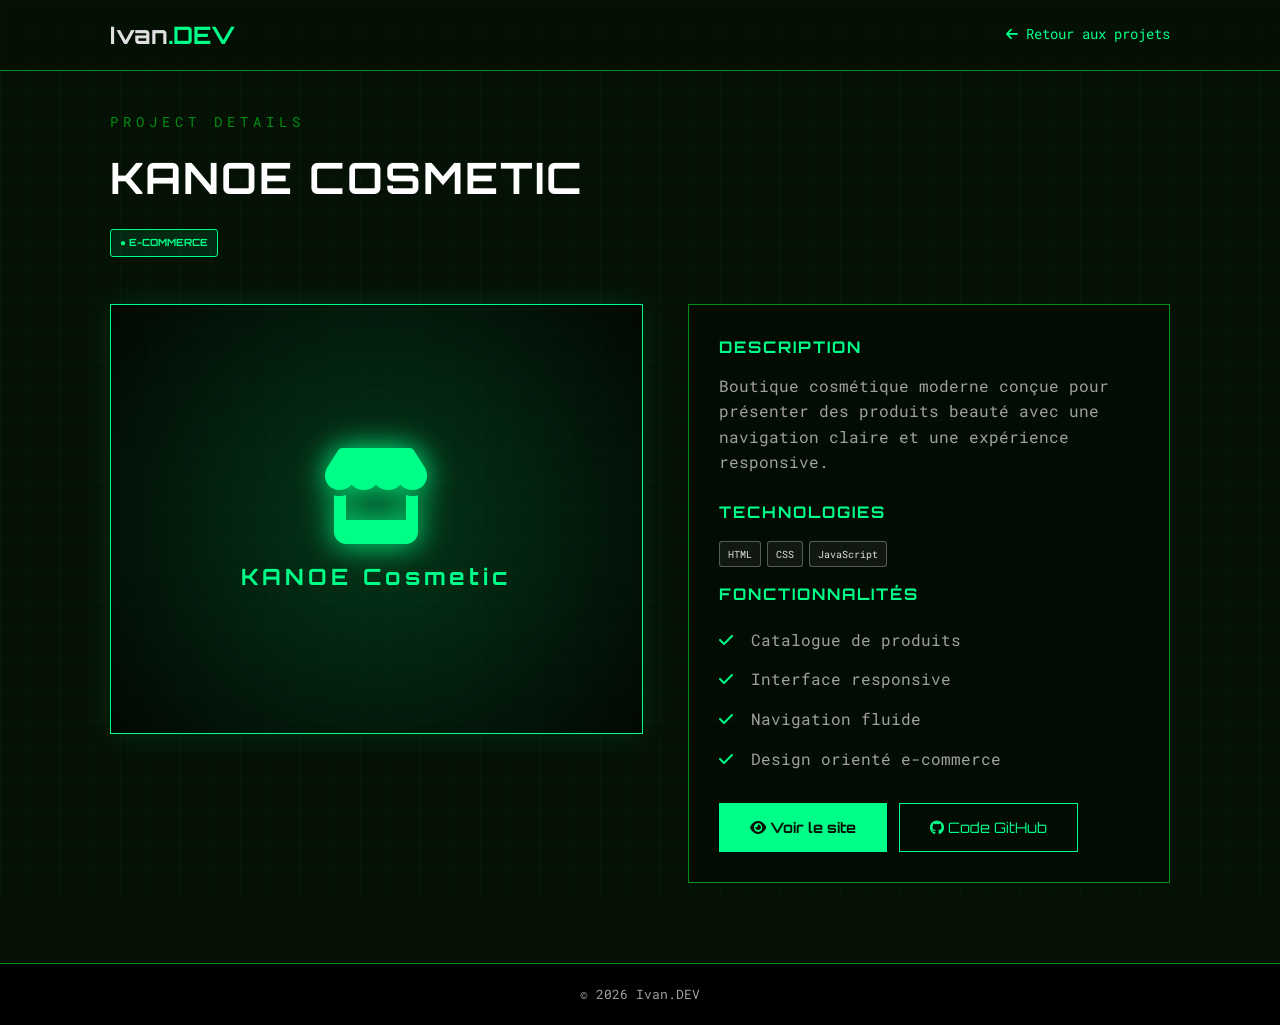
<file: project.html>
<!doctype html>
<html lang="fr">
<head>
  <meta charset="utf-8">
  <meta name="viewport" content="width=device-width, initial-scale=1">
  <meta name="description" content="Détails d'un projet d'Ivann Seri Gnoleba">
  <title>Projet | Ivan.DEV</title>
  <link rel="stylesheet" href="style.css">
  <link href="https://fonts.googleapis.com/css2?family=Orbitron:wght@400;700&family=Roboto+Mono:wght@300;400;600&display=swap" rel="stylesheet">
  <link rel="stylesheet" href="https://cdnjs.cloudflare.com/ajax/libs/font-awesome/6.0.0/css/all.min.css">
</head>
<body class="project-page">
  <div class="bg-grid"></div>
  <nav class="navbar">
    <div class="container">
      <a href="index.html#projects" class="logo">Ivan<span class="dot">.DEV</span></a>
      <a href="index.html#projects" class="back-link"><i class="fas fa-arrow-left"></i> Retour aux projets</a>
    </div>
  </nav>
  <main class="project-detail container">
    <p class="glitch-text">PROJECT DETAILS</p>
    <h1 id="project-title">Chargement...</h1>
    <p id="project-type" class="status finished"></p>
    <div class="project-detail-grid">
      <div class="detail-preview" id="project-preview"></div>
      <div class="detail-content">
        <h2>Description</h2>
        <p id="project-description"></p>
        <h2>Technologies</h2>
        <div id="project-tech" class="tech-stack"></div>
        <h2>Fonctionnalités</h2>
        <ul id="project-features" class="feature-list"></ul>
        <div class="detail-actions">
          <a id="live-link" class="btn btn-primary" href="#" target="_blank" rel="noopener"><i class="fas fa-eye"></i> Voir le site</a>
          <a id="github-link" class="btn btn-secondary" href="#" target="_blank" rel="noopener"><i class="fab fa-github"></i> Code GitHub</a>
        </div>
      </div>
    </div>
  </main>
  <footer><div class="container"><p>&copy; 2026 Ivan.DEV</p></div></footer>
  <script src="project.js"></script>
</body>
</html>
</file>
<file: style.css>
#matrix-bg { position:fixed; top:0; left:0; width:100%; height:100%; z-index:-2; opacity:.15; }
.bg-grid { z-index:-1; }
body { background-color:#000; }
:root { --bg-color:#051105; --card-bg:#0a1f0a; --primary:#00ff88; --secondary:#008f11; --text:#e0e0e0; --text-dim:#a0a0a0; --font-main:'Roboto Mono',monospace; --font-title:'Orbitron',sans-serif; }
* { margin:0; padding:0; box-sizing:border-box; scroll-behavior:smooth; }
body { font-family:var(--font-main); line-height:1.6; color:var(--text); background-color:var(--bg-color); overflow-x:hidden; }
.bg-grid { position:fixed; top:0; left:0; width:100%; height:100%; background-image:linear-gradient(rgba(0,255,136,.03) 1px,transparent 1px),linear-gradient(90deg,rgba(0,255,136,.03) 1px,transparent 1px); background-size:30px 30px; z-index:-1; pointer-events:none; }
a { text-decoration:none; color:inherit; transition:.3s; } ul { list-style:none; }
.container { max-width:1100px; margin:0 auto; padding:0 20px; } .section { padding:80px 0; } .bg-dark { background:rgba(0,0,0,.3); }
h1,h2,h3 { font-family:var(--font-title); text-transform:uppercase; letter-spacing:2px; }
.section-title { text-align:center; font-size:2rem; margin-bottom:50px; color:var(--primary); text-shadow:0 0 10px rgba(0,255,136,.5); }
.bracket { color:var(--text-dim); } .highlight { color:var(--primary); text-shadow:0 0 5px var(--primary); }
.navbar { background:rgba(5,17,5,.95); border-bottom:1px solid var(--secondary); position:fixed; width:100%; top:0; z-index:1000; backdrop-filter:blur(5px); }
.navbar .container { display:flex; justify-content:space-between; align-items:center; height:70px; }
.logo { font-size:1.5rem; font-weight:700; color:var(--text); font-family:var(--font-title); } .logo .dot { color:var(--primary); }
.nav-links { display:flex; } .nav-links li { margin-left:30px; } .nav-links a { font-size:.9rem; color:var(--text-dim); } .nav-links a:hover { color:var(--primary); text-shadow:0 0 8px var(--primary); }
.burger { display:none; cursor:pointer; } .burger div { width:25px; height:2px; background:var(--primary); margin:6px 0; }
.hero { min-height:100vh; display:flex; align-items:center; text-align:center; position:relative; padding-top:70px; } .hero-content { width:100%; z-index:1; }
.glitch-text { color:var(--secondary); font-size:.9rem; margin-bottom:10px; letter-spacing:5px; } .hero h1 { font-size:3rem; margin-bottom:10px; color:#fff; } .hero h2 { font-size:1.2rem; font-weight:400; margin-bottom:20px; color:var(--text-dim); } .hero-desc { max-width:650px; margin:0 auto 30px; color:var(--text-dim); }
.hero-buttons .btn { margin:0 10px; } .btn { display:inline-block; padding:12px 30px; border:1px solid var(--primary); color:var(--primary); font-family:var(--font-title); font-size:.9rem; background:transparent; cursor:pointer; transition:.3s; }
.btn-primary { background:var(--primary); color:var(--bg-color); font-weight:700; } .btn-primary:hover { background:#fff; border-color:#fff; box-shadow:0 0 20px var(--primary); } .btn-secondary:hover { background:var(--primary); color:var(--bg-color); box-shadow:0 0 15px var(--primary); }
.about-content { display:flex; align-items:center; gap:50px; } .about-text { flex:1; } .about-text p { margin-bottom:15px; border-left:2px solid var(--secondary); padding-left:15px; } .about-img { flex:1; text-align:center; }
.placeholder-img { width:200px; height:200px; background:rgba(0,255,136,.05); border:2px solid var(--primary); border-radius:50%; display:flex; align-items:center; justify-content:center; font-size:4rem; color:var(--primary); margin:0 auto; box-shadow:0 0 30px rgba(0,255,136,.2); }
.skills-grid { display:flex; justify-content:center; flex-wrap:wrap; gap:20px; } .skill-card { background:var(--card-bg); padding:20px; border:1px solid var(--secondary); border-radius:5px; text-align:center; width:120px; transition:.3s; } .skill-card:hover { transform:translateY(-5px); border-color:var(--primary); box-shadow:0 0 15px rgba(0,255,136,.3); } .skill-card i { font-size:2.5rem; color:var(--primary); margin-bottom:10px; } .skill-card p { font-size:.8rem; }
.projects-intro { text-align:center; color:var(--text-dim); margin:-25px auto 30px; } .project-filters { display:flex; justify-content:center; flex-wrap:wrap; gap:10px; margin-bottom:35px; }
.filter-btn { padding:9px 16px; border:1px solid var(--secondary); background:rgba(0,0,0,.25); color:var(--text-dim); font-family:var(--font-main); cursor:pointer; transition:.25s; } .filter-btn:hover,.filter-btn.active { color:var(--bg-color); background:var(--primary); border-color:var(--primary); box-shadow:0 0 12px rgba(0,255,136,.25); }
.projects-grid { display:grid; grid-template-columns:repeat(auto-fit,minmax(290px,1fr)); gap:25px; } .project-card { background:var(--card-bg); border:1px solid var(--secondary); border-radius:8px; overflow:hidden; transition:.3s; position:relative; } .project-card:hover { transform:translateY(-6px); border-color:var(--primary); box-shadow:0 0 25px rgba(0,255,136,.14); }
.project-clickable { cursor:pointer; } .project-image { height:155px; display:flex; flex-direction:column; align-items:center; justify-content:center; gap:8px; border-bottom:1px solid var(--secondary); background:radial-gradient(circle at center,rgba(0,255,136,.13),rgba(0,0,0,.45)); color:var(--primary); position:relative; overflow:hidden; }
.project-image::after { content:'// PROJECT'; position:absolute; top:10px; right:12px; font-size:.55rem; color:rgba(224,224,224,.35); letter-spacing:1px; } .project-image i { font-size:3rem; text-shadow:0 0 18px rgba(0,255,136,.55); } .project-image span { font-family:var(--font-title); font-size:1rem; letter-spacing:3px; }
.project-info { padding:22px; } .project-info h3 { margin-bottom:10px; color:#fff; font-size:1.05rem; } .project-info p:not(.status) { color:var(--text-dim); font-size:.82rem; min-height:66px; }
.status { display:inline-block; padding:5px 9px; border-radius:3px; font-size:.62rem; font-weight:700; margin-bottom:12px; font-family:var(--font-title); } .status.finished { background:rgba(0,255,136,.1); color:var(--primary); border:1px solid var(--primary); }
.tech-stack { margin:15px 0; display:flex; flex-wrap:wrap; gap:6px; } .tech-stack span { background:rgba(255,255,255,.05); padding:4px 8px; border-radius:3px; font-size:.65rem; border:1px solid rgba(160,160,160,.5); }
.project-links { display:flex; flex-wrap:wrap; gap:12px; } .project-links a { margin-right:0; color:var(--primary); font-weight:600; font-size:.8rem; } .project-links a:hover { text-shadow:0 0 8px var(--primary); } .github-more { text-align:center; margin-top:40px; }
.contact-content { text-align:center; max-width:600px; margin:0 auto; } .contact-info { margin:30px 0; } .contact-item { margin:10px 0; font-size:1rem; color:var(--text-dim); } .contact-item i { margin-right:10px; color:var(--primary); }
.contact-form { display:flex; flex-direction:column; gap:15px; } .contact-form input,.contact-form textarea { padding:15px; background:var(--card-bg); border:1px solid var(--secondary); color:var(--primary); font-family:var(--font-main); outline:none; } .contact-form input:focus,.contact-form textarea:focus { border-color:var(--primary); box-shadow:0 0 10px rgba(0,255,136,.2); } .contact-form button { width:100%; }
footer { background:#000; color:var(--text-dim); text-align:center; padding:20px 0; border-top:1px solid var(--secondary); font-size:.8rem; } .reveal { opacity:0; transform:translateY(30px); transition:all .8s ease-out; } .reveal.active { opacity:1; transform:translateY(0); }
.avatar-container { position:relative; width:200px; height:200px; margin:0 auto 30px; display:flex; justify-content:center; align-items:center; } .robot-avatar { position:relative; width:150px; height:180px; animation:float 3s ease-in-out infinite; }
.head { width:120px; height:100px; background:linear-gradient(180deg,#1a3a1a 0%,#0d1f0d 100%); border:3px solid var(--primary); border-radius:20px; position:relative; margin:0 auto; box-shadow:0 0 30px rgba(0,255,136,.3); } .eyes { display:flex; justify-content:center; gap:25px; position:absolute; top:30px; left:50%; transform:translateX(-50%); } .eye { width:25px; height:12px; background:var(--primary); border-radius:3px; box-shadow:0 0 20px var(--primary); animation:blink 4s infinite,glow 2s ease-in-out infinite alternate; }
.mouth { width:60px; height:8px; background:rgba(0,255,136,.3); border:2px solid var(--primary); border-radius:5px; position:absolute; bottom:20px; left:50%; transform:translateX(-50%); animation:talk 3s ease-in-out infinite; } .antenna { width:4px; height:30px; background:var(--secondary); position:absolute; top:-30px; left:50%; transform:translateX(-50%); } .antenna-ball { width:15px; height:15px; background:var(--primary); border-radius:50%; position:absolute; top:-15px; left:50%; transform:translateX(-50%); box-shadow:0 0 20px var(--primary); animation:pulse 1.5s ease-in-out infinite; }
.body { width:100px; height:80px; background:linear-gradient(180deg,#1a3a1a 0%,#0d1f0d 100%); border:3px solid var(--primary); border-radius:15px; position:absolute; bottom:-70px; left:50%; transform:translateX(-50%); } .chest-light { width:40px; height:40px; background:rgba(0,255,136,.2); border:2px solid var(--primary); border-radius:50%; position:absolute; top:50%; left:50%; transform:translate(-50%,-50%); animation:chestPulse 2s ease-in-out infinite; }
@keyframes float {0%,100%{transform:translateY(0)}50%{transform:translateY(-15px)}} @keyframes blink {0%,90%,100%{transform:scaleY(1)}95%{transform:scaleY(.1)}} @keyframes glow {0%{box-shadow:0 0 20px var(--primary)}100%{box-shadow:0 0 35px var(--primary)}} @keyframes talk {0%,100%{height:8px}50%{height:12px}} @keyframes pulse {0%,100%{transform:translateX(-50%) scale(1);opacity:1}50%{transform:translateX(-50%) scale(1.2);opacity:.7}} @keyframes chestPulse {0%,100%{box-shadow:0 0 30px rgba(0,255,136,.5)}50%{box-shadow:0 0 50px rgba(0,255,136,.8)}}

/* ===== FICHES PROJETS ===== */
.project-page { min-height:100vh; padding-top:110px; } .back-link { color:var(--primary); font-size:.85rem; } .project-detail { padding-bottom:80px; } .project-detail h1 { font-size:2.7rem; color:#fff; margin:10px 0 15px; } .project-detail-grid { display:grid; grid-template-columns:1.05fr .95fr; gap:45px; align-items:start; margin-top:35px; }
.detail-preview { min-height:430px; border:1px solid var(--primary); background:radial-gradient(circle at center,rgba(0,255,136,.16),rgba(0,0,0,.55)); display:flex; flex-direction:column; align-items:center; justify-content:center; gap:18px; color:var(--primary); box-shadow:0 0 30px rgba(0,255,136,.12); } .detail-preview i { font-size:6rem; text-shadow:0 0 30px var(--primary); } .detail-preview span { font:700 1.4rem var(--font-title); letter-spacing:4px; text-align:center; padding:0 20px; }
.detail-content { background:rgba(0,0,0,.28); border:1px solid var(--secondary); padding:30px; } .detail-content h2 { color:var(--primary); font-size:1rem; margin:0 0 12px; } .detail-content > p { color:var(--text-dim); margin-bottom:25px; } .feature-list { margin:0 0 25px; } .feature-list li { color:var(--text-dim); padding:7px 0; } .feature-list i { color:var(--primary); margin-right:8px; } .detail-actions { display:flex; gap:12px; flex-wrap:wrap; margin-top:25px; } .detail-actions .btn { margin:0; }
@media screen and (max-width:768px) { .nav-links { position:absolute; right:0; height:92vh; top:70px; background-color:var(--bg-color); display:flex; flex-direction:column; align-items:center; width:70%; transform:translateX(100%); transition:transform .5s ease-in; border-left:1px solid var(--primary); } .nav-links li { margin:30px 0; } .burger { display:block; } .nav-active { transform:translateX(0); } .hero h1 { font-size:2rem; } .hero h2 { font-size:1rem; } .about-content { flex-direction:column; } .btn { width:100%; margin:10px 0; text-align:center; } .hero-buttons .btn { margin:8px 0; } .projects-grid { grid-template-columns:1fr; } .project-image { height:140px; } .project-info p:not(.status) { min-height:auto; } .filter-btn { flex:1 1 40%; } .project-detail { padding-top:10px; } .project-detail h1 { font-size:1.8rem; } .project-detail-grid { grid-template-columns:1fr; gap:25px; } .detail-preview { min-height:280px; } .detail-content { padding:20px; } .back-link { font-size:.75rem; } }

/* ===== PHOTO PROFIL & ABOUT ===== */
.about-content{background:rgba(10,31,10,.38);border:1px solid rgba(0,255,136,.22);border-radius:14px;padding:38px;box-shadow:0 12px 35px rgba(0,0,0,.25)}
.about-text{max-width:650px}.about-text p:nth-child(2){font-size:1rem;line-height:1.9}
.about-img{display:flex;flex-direction:column;align-items:center;justify-content:center}.profile-photo{width:230px;height:230px;border-radius:50%;padding:5px;border:2px solid var(--primary);background:rgba(0,255,136,.05);box-shadow:0 0 35px rgba(0,255,136,.2);overflow:hidden}.profile-photo img{width:100%;height:100%;object-fit:cover;border-radius:50%;display:block}.photo-fallback{width:100%;height:100%;border-radius:50%;display:none;flex-direction:column;align-items:center;justify-content:center;gap:10px;color:var(--primary);background:radial-gradient(circle,rgba(0,255,136,.15),rgba(0,0,0,.5))}.photo-fallback i{font-size:3.5rem}.photo-fallback span{font-size:.65rem;text-transform:uppercase;letter-spacing:1px}.photo-hint{margin-top:12px!important;border:0!important;padding:0!important;color:var(--text-dim)!important;font-size:.65rem!important;text-align:center}.photo-hint i{color:var(--primary);margin-right:5px}@media screen and (max-width:768px){.about-content{padding:25px}.profile-photo{width:190px;height:190px}.photo-hint{max-width:240px}}
</file>
